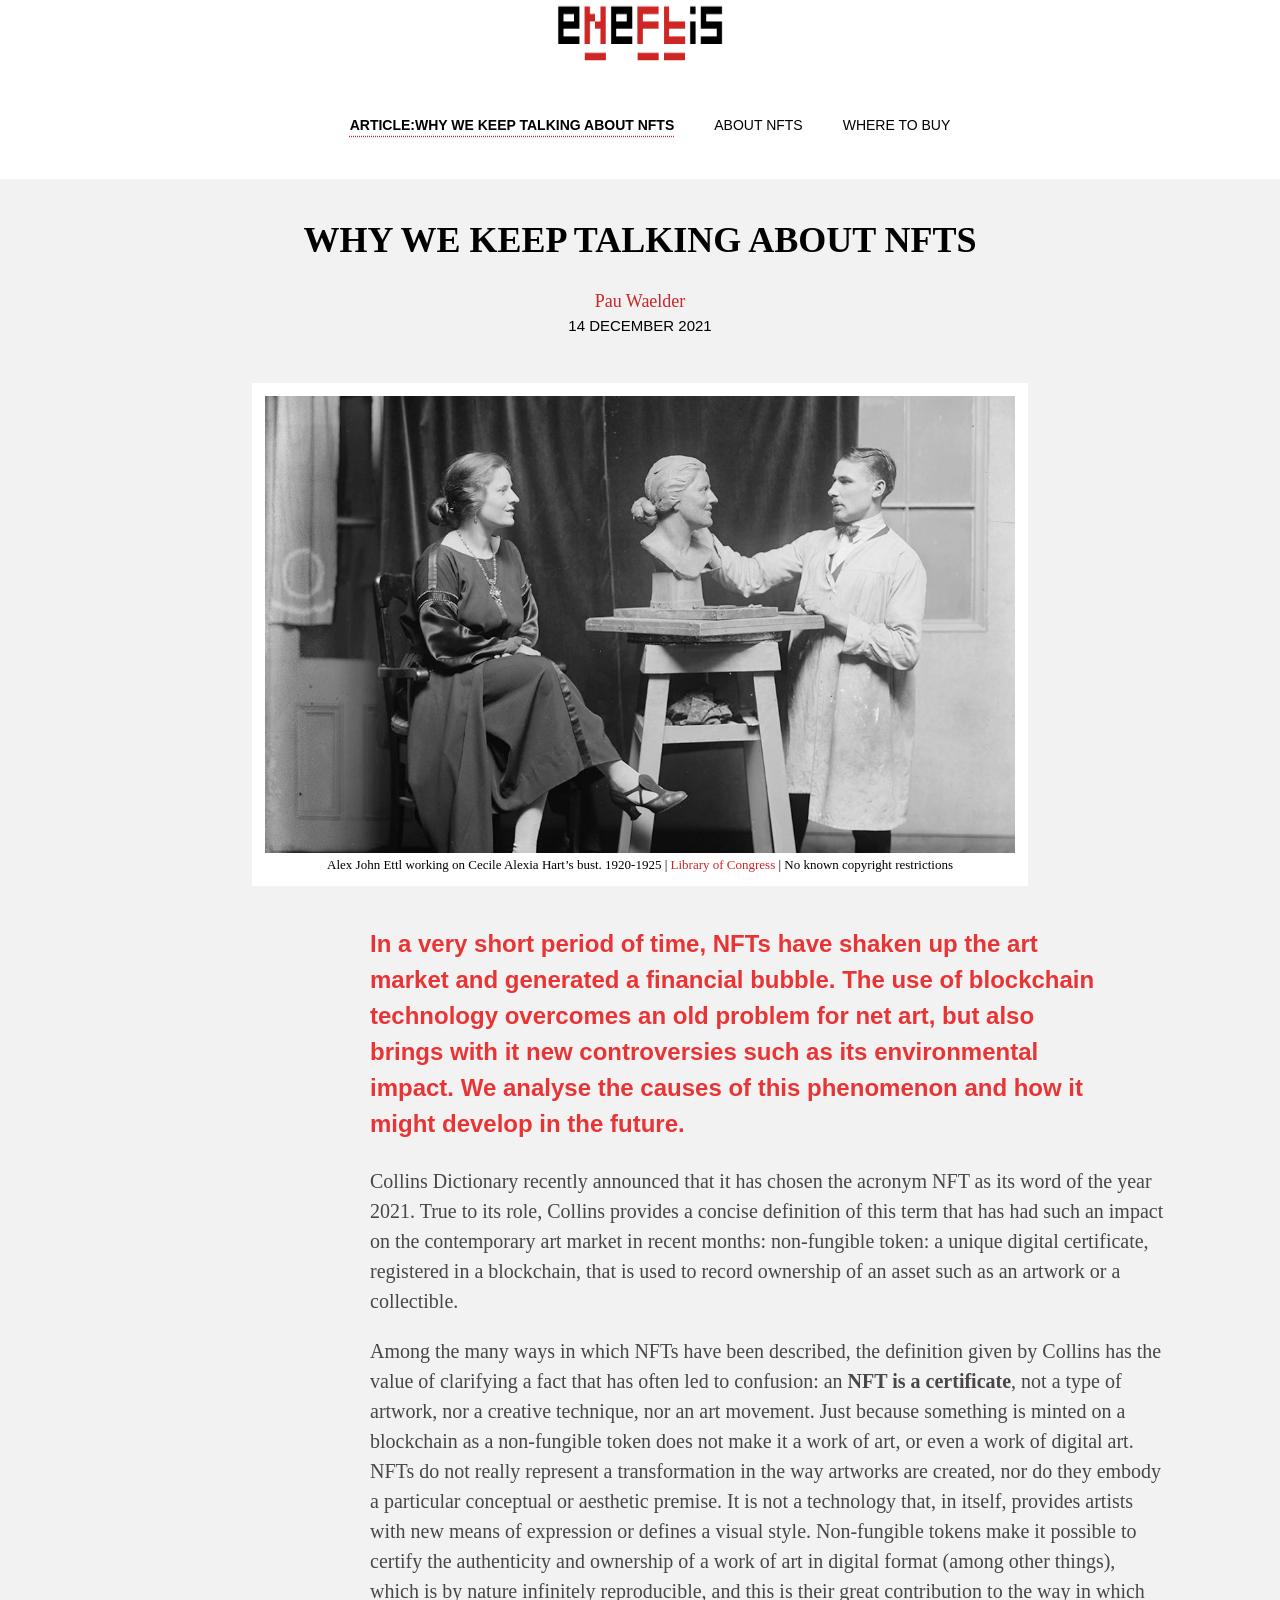
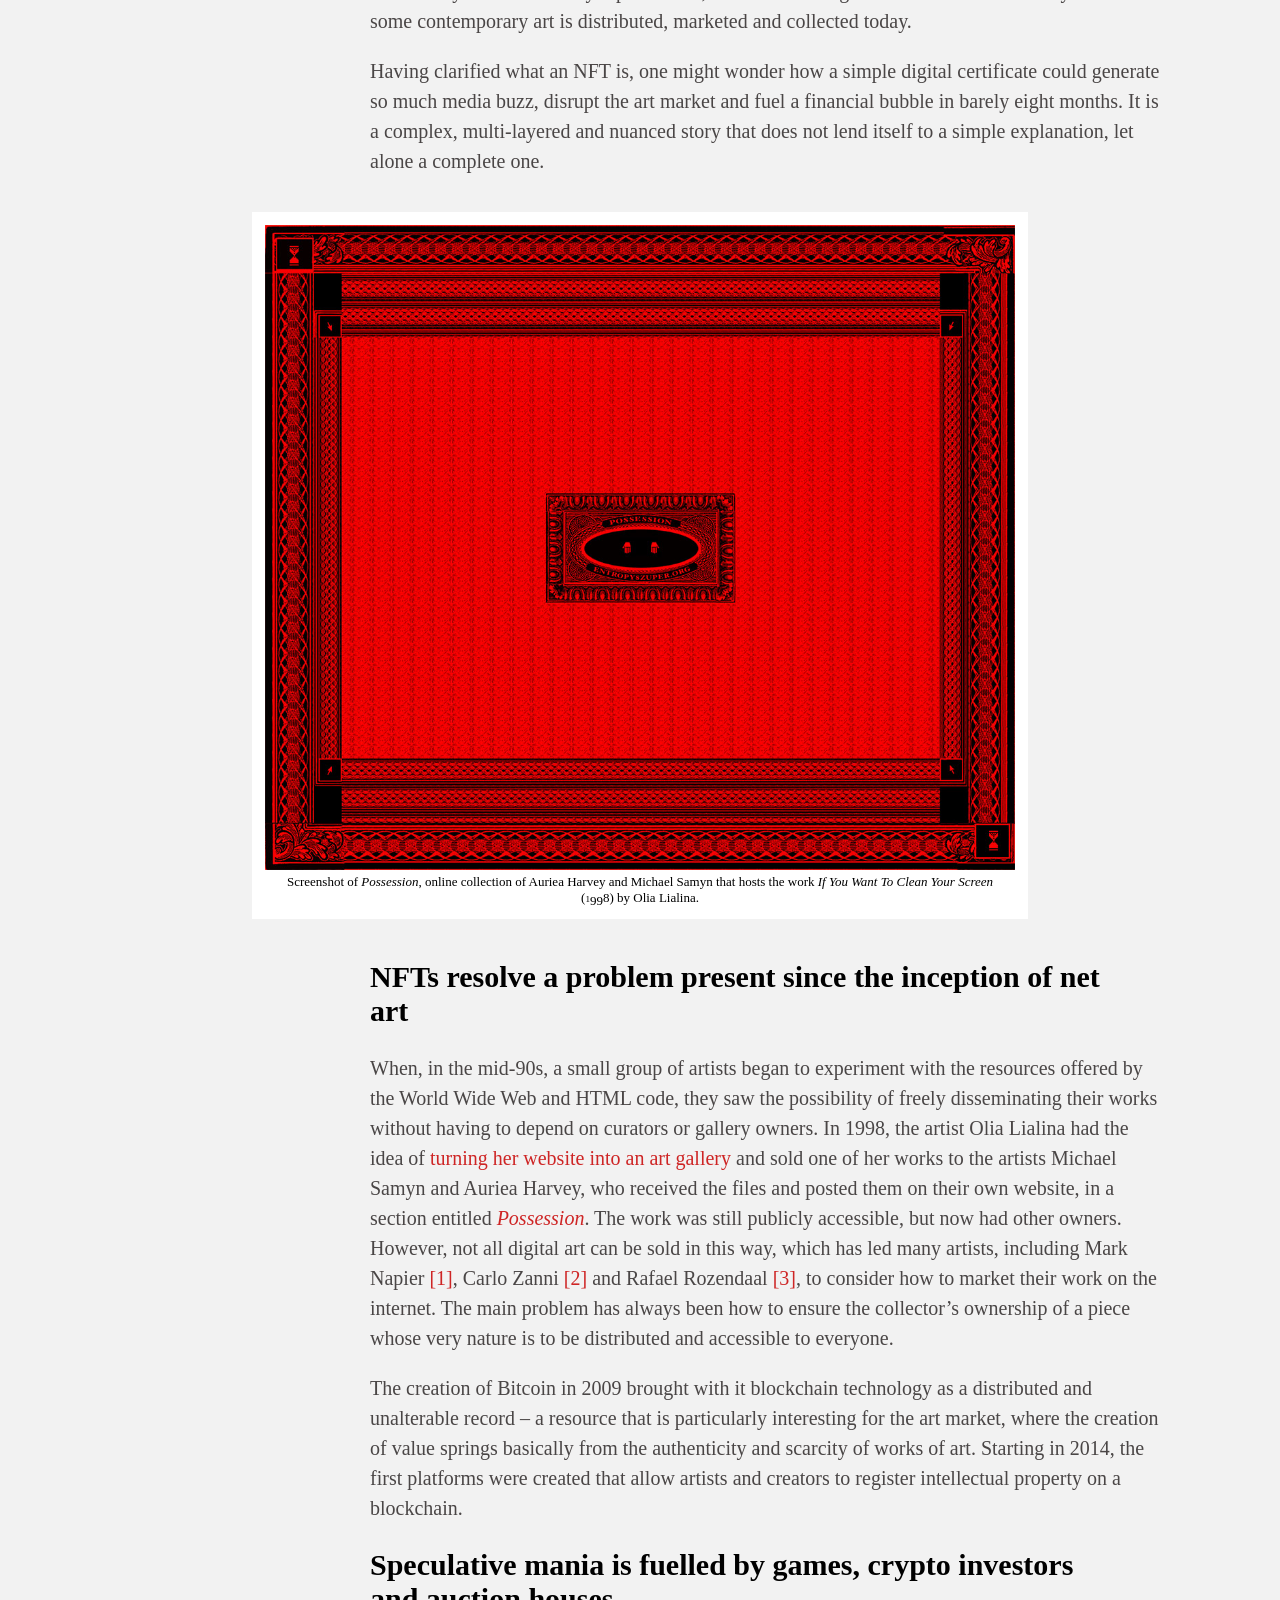
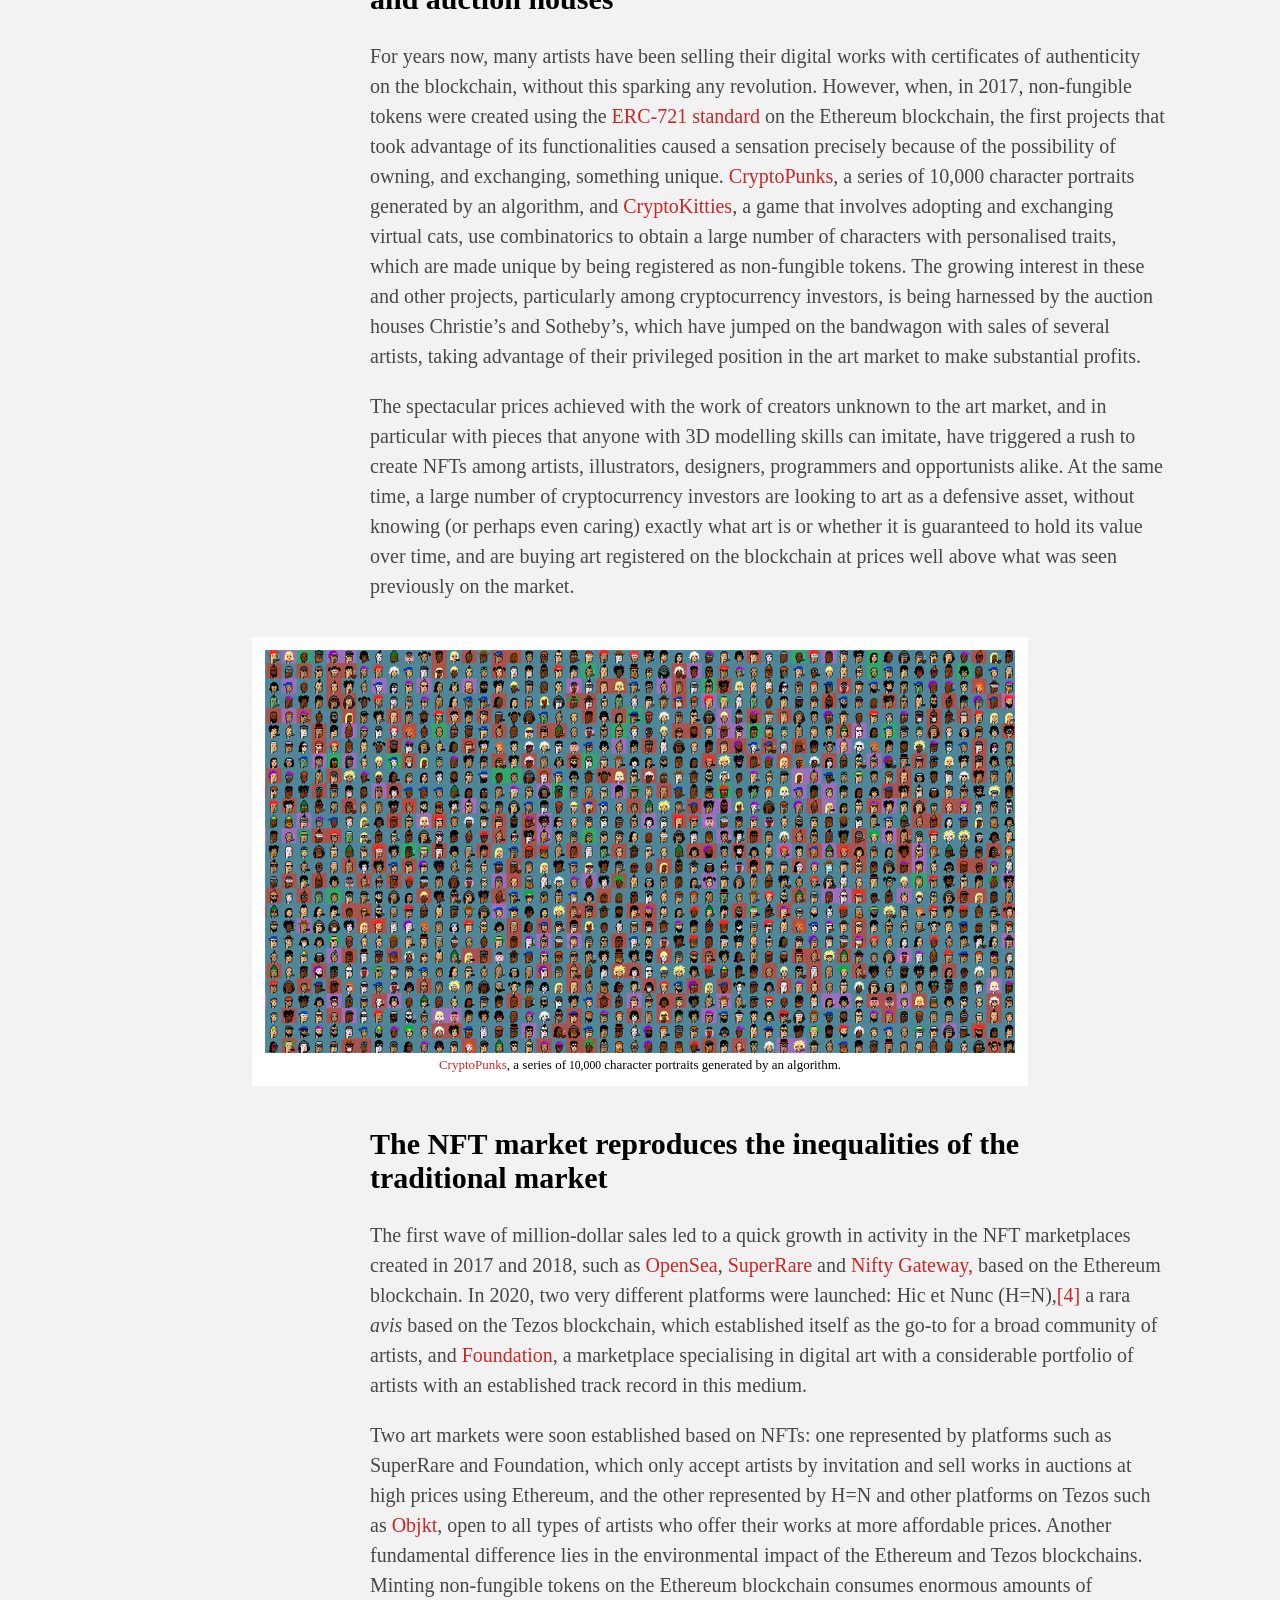
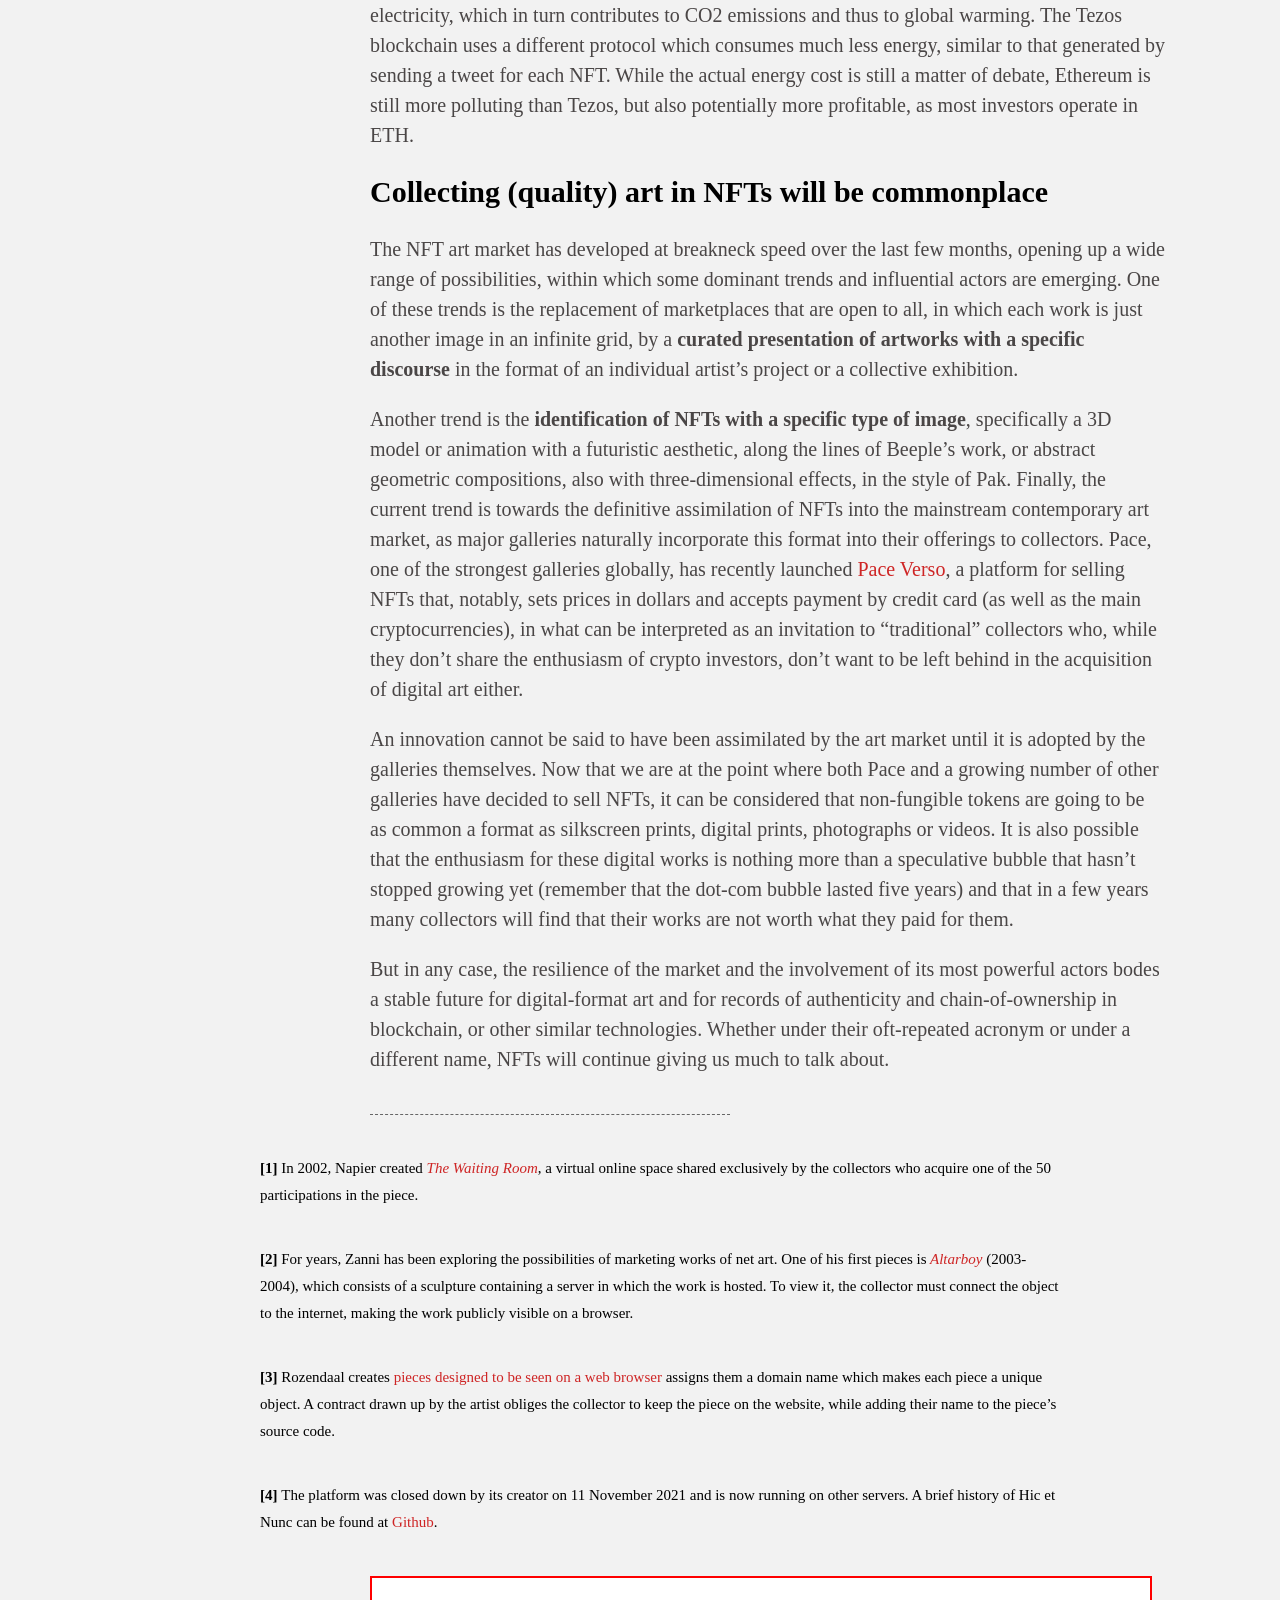
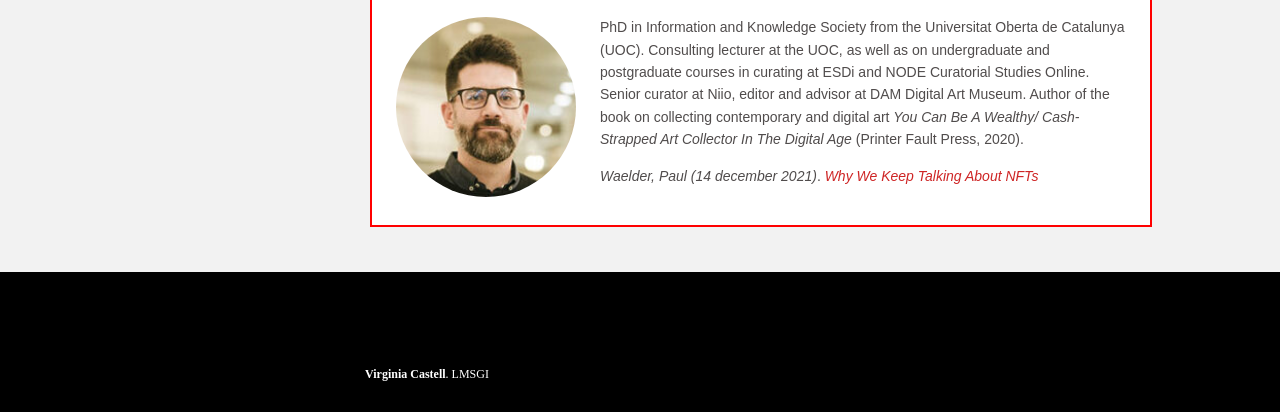
<file: html/index.html>
<!DOCTYPE html>
<html lang="en">
<!--El idioma en inglés que la página está en inglés entera-->
<head>
    <meta charset="UTF-8">
    <title>Práctica html-css artículo</title>
    <link rel="stylesheet" href="../css/style.css" type="text/css">
</head>
<body id="index">
    <header id="headerindex" class="header">
    <img src="../img/logo-eneftis.png" alt="Enefis logo" class="logo">
    <br><br>
    <nav>
        <ul class="menu">
            <li class="menu_letra bold subrayado"><a href="index.html">ARTICLE:WHY WE KEEP TALKING ABOUT NFTS</a></li>
            <li class="menu_letra"><a href="about.html">ABOUT NFTS</a></li>
            <li class="menu_letra"><a href="buy.html">WHERE TO BUY</a></li>
        </ul>
<!--EL menú con lista pero en horizontal-->
    </nav>
    </header>
    <main class="container">
        <article class="article">
            <h1 class="h1">WHY WE KEEP TALKING ABOUT NFTS</h1>
            <a href="#footer" class="red fina">Pau Waelder</a>
            <p class="date fina">14 DECEMBER 2021</p>
            <br> 
            <figure class="foto-contenedor">
            <img src="../img/cecile-alexia-harts-bust.jpg" alt="Cecile" width="750">
            <figcaption class="figcaption">Alex John Ettl working on Cecile Alexia Hart’s bust. 1920-1925 | <a href="https://www.loc.gov/item/2014715740/]" target="_blank" >Library of Congress</a> | No known copyright restrictions
            </figcaption></figure>
            <p class="index">In a very short period of time, NFTs have shaken up the art market and generated a financial bubble. The use of blockchain technology overcomes an old problem for net art,
                 but also brings with it new controversies such as its environmental impact. We analyse the causes of this phenomenon and how it might develop in the future.
            </p>
            <p class="texto">Collins Dictionary recently announced that it has chosen the acronym NFT as its word of the year 2021. True to its role, Collins provides a concise definition of this 
                term that has had such an impact on the contemporary art market in recent months: non-fungible token: a unique digital certificate, registered in a blockchain, that is used to record
                 ownership of an asset such as an artwork or a collectible. 
            </p>
            <p class="texto">Among the many ways in which NFTs have been described, the definition given by Collins has the value of clarifying a fact that has often led to confusion: an <span class="bold">NFT is a certificate</span>, 
                not a type of artwork, nor a creative technique, nor an art movement. Just because something is minted on a blockchain as a non-fungible token does not make it a work of art, or even a work of digital art. 
                NFTs do not really represent a transformation in the way artworks are created, nor do they embody a particular conceptual or aesthetic premise. It is not a technology that, in itself, provides artists with 
                new means of expression or defines a visual style. Non-fungible tokens make it possible to certify the authenticity and ownership of a work of art in digital format (among other things), which is by nature
                 infinitely reproducible, and this is their great contribution to the way in which some contemporary art is distributed, marketed and collected today.
<!--Todas los enlaces correctamente en rojo-->
            </p>
            <p class="texto">Having clarified what an NFT is, one might wonder how a simple digital certificate could generate so much media buzz, disrupt the art market and fuel a financial bubble in
                 barely eight months. It is a complex, multi-layered and nuanced story that does not lend itself to a simple explanation, let alone a complete one.
            </p>
            <figure class="foto-contenedor">
                <img src="../img/possession.jpg" alt="posesion" width="750">
                <figcaption class="figcaption">Screenshot of<span class="cursiva"> Possession</span>, online collection of Auriea Harvey and Michael Samyn that hosts the work <span class="cursiva">If You Want To Clean Your Screen</span>
                    <br> (<span class="peque">1</span><span class="subindice">99</span>8) by Olia Lialina. 
            </figcaption></figure>
            <section id="seccion1">
            <h2 class="h2">NFTs resolve a problem present since the inception of net art
            </h2>
            <p class="texto">When, in the mid-90s, a small group of artists began to experiment with the resources offered by the World Wide Web and HTML code, they saw the possibility of freely disseminating 
                their works without having to depend on curators or gallery owners. In 1998, the artist Olia Lialina had the idea of<a href="http://art.teleportacia.org/exhibition/miniatures/" target="_blank" class="rojo_todo"> turning her website into an art gallery</a> and sold one of her works to the artists 
                Michael Samyn and Auriea Harvey, who received the files and posted them on their own website, in a section entitled<a href="http://www.entropy8zuper.org/possession/" class="rojo_todo cursiva"> Possession</a>. The work was still publicly accessible,
                but now had other owners.
                However, not all digital art can be sold in this way, which has led many artists, including Mark Napier<a href="#nota1" class="rojo_todo"> [1]</a>, Carlo Zanni <a href="#nota2" class="rojo_todo">[2]</a> and Rafael Rozendaal<a href="#nota3" class="rojo_todo"> [3]</a>,
                to consider how to market their work on the internet.
                The main problem has always been how to ensure the collector’s ownership of a piece whose very nature is to be distributed and accessible to everyone. 
            </p>
            <p class="texto">The creation of Bitcoin in 2009 brought with it blockchain technology as a distributed and unalterable record – a resource that is particularly interesting for the art market, where the creation of value 
                springs basically from the authenticity and scarcity of works of art. Starting in 2014, the first platforms were created that allow artists and creators to register intellectual property on a blockchain. 
            </p>
            <h2 class="h2">Speculative mania is fuelled by games, crypto investors and auction houses</h2>
            <p class="texto">For years now, many artists have been selling their digital works with certificates of authenticity on the blockchain, without this sparking any revolution. However, when, in 2017, non-fungible tokens were created using the
                 <a href="https://ethereum.org/es/developers/docs/standards/tokens/erc-721/" class="rojo_todo">ERC-721 standard</a> on the Ethereum blockchain, the first projects that took advantage of its functionalities caused a sensation precisely because of the possibility of owning, and exchanging, something unique.
                 <a href="https://www.larvalabs.com/cryptopunks" target="_blank" class="rojo_todo"> CryptoPunks</a>, a series of 10,000 
                 character portraits generated by an algorithm, and <a href="https://www.larvalabs.com/cryptopunks" target="_blank" class="rojo_todo">CryptoKitties</a>, a game that involves adopting and exchanging virtual cats, use combinatorics to obtain a large number of characters with personalised traits,
                 which are made unique by being 
                 registered as non-fungible tokens. The growing interest in these and other projects, particularly among cryptocurrency investors, is being harnessed by the auction houses Christie’s and Sotheby’s, which have jumped on the bandwagon with 
                 sales of several artists, taking advantage of their privileged position in the art market to make substantial profits. 
            </p>
            <p class="texto">The spectacular prices achieved with the work of creators unknown to the art market, and in particular with pieces that anyone with 3D modelling skills can imitate, have triggered a rush to create NFTs among artists, 
                 illustrators, designers, programmers and opportunists alike. At the same time, a large number of cryptocurrency investors are looking to art as a defensive asset, without knowing (or perhaps even caring) exactly what art is or whether
                 it is guaranteed to hold its value over time, and are buying art registered on the blockchain at prices well above what was seen previously on the market.
            </p>
            <figure class="foto-contenedor" >
                <img src="../img/cryptopunk.jpg" alt="cryptopunk" width="750">
                <figcaption class="figcaption"><a href="https://www.larvalabs.com/cryptopunks" target="_blank" class="rojo_todo">CryptoPunks</a>, a series of<span class="peque2"> 10,000</span> character portraits generated by an algorithm.</figcaption>
            </figure>
            </section>
            <section id="seccion2">
            <h2 class="h2">The NFT market reproduces the inequalities of the traditional market</h2>
            <p class="texto">The first wave of million-dollar sales led to a quick growth in activity in the NFT marketplaces created in 2017 and 2018, such as <a href="https://opensea.io/" target="_blank" class="rojo_todo">OpenSea</a>, <a href="https://superrare.com/" target="_blank" class="rojo_todo">SuperRare</a>
                 and<a href="https://niftygateway.com/" target="_blank" class="rojo_todo"> Nifty Gateway,</a> based on the Ethereum blockchain. In 2020, two very
                 different platforms were launched: Hic et Nunc (H=N),<a href="#nota4" class="rojo_todo">[4]</a> a rara<span class="cursiva"> avis </span>based on the Tezos blockchain, which established itself as the go-to for a broad community of artists, and <a href="https://foundation.app/" target="_blank" class="rojo_todo">Foundation</a>, a marketplace specialising in digital art with
                  a considerable portfolio of artists with an established track record in this medium. 
            </p>
            <p class="texto">Two art markets were soon established based on NFTs: one represented by platforms such as SuperRare and Foundation, which only accept artists by invitation and sell works in auctions at high prices using Ethereum, and the 
                other represented by H=N and other platforms on Tezos such as <a href="https://objkt.com/" target="_blank" class="rojo_todo">Objkt</a>, open to all types of artists who offer their works at more affordable prices. Another fundamental difference lies in the environmental impact of the Ethereum and Tezos 
                blockchains. Minting non-fungible tokens on the Ethereum blockchain consumes enormous amounts of electricity, which in turn contributes to CO2 emissions and thus to global warming. The Tezos blockchain uses a different protocol which 
                consumes much less energy, similar to that generated by sending a tweet for each NFT. While the actual energy cost is still a matter of debate, Ethereum is still more polluting than Tezos, but also potentially more profitable, as 
                most investors operate in ETH. 
            </p>
            </section>
<!--Sección tercera terminada-->
            <section id="seccion3">
            <h2 class="h2">Collecting (quality) art in NFTs will be commonplace</h2>
            <p class="texto">The NFT art market has developed at breakneck speed over the last few months, opening up a wide range of possibilities, within which some dominant trends and influential actors are emerging. One of these 
                trends is the replacement of marketplaces that are 
                open to all, in which each work is just another image in an infinite grid, by a <span class="bold">curated presentation of artworks with a specific discourse </span> in the format of an individual artist’s project or a collective exhibition. 
            </p>
            <p class="texto">Another trend is the <span class="bold">identification of NFTs with a specific type of image</span>, specifically a 3D model or animation with a futuristic aesthetic, along the lines of Beeple’s work, or abstract geometric 
                compositions, also with three-dimensional effects, in the style of Pak. Finally, the current trend is towards the definitive assimilation of NFTs into the mainstream contemporary art market, as major galleries naturally 
                incorporate this format into their offerings to collectors. Pace, one of the strongest galleries globally, has recently launched<a href="https://verso.pacegallery.com/drops" target="_blank" class="rojo_todo"> Pace Verso</a>, a platform for selling NFTs that, notably, sets prices in dollars and accepts payment 
                by credit card (as well as the main cryptocurrencies), in what can be interpreted as an invitation to “traditional” collectors who, while they don’t share the enthusiasm of crypto investors, don’t want to be left behind in the
                acquisition of digital art either.
            </p>
            <p class="texto">An innovation cannot be said to have been assimilated by the art market until it is adopted by the galleries themselves. Now that we are at the point where both Pace and a growing number of other
                 galleries have decided to sell NFTs, it can be considered that non-fungible tokens are going to be as common a format as silkscreen prints, digital prints, photographs or videos. It is also possible that the enthusiasm for
                  these digital works is nothing more than a speculative bubble that hasn’t stopped growing yet (remember that the dot-com bubble lasted five years) and that in a few years many collectors will find that their works are not 
                  worth what they paid for them.
            </p>
            <p class="texto">But in any case, the resilience of the market and the involvement of its most powerful actors bodes a stable future for digital-format art and for records of authenticity and chain-of-ownership 
                in blockchain, or other similar technologies. Whether under their oft-repeated acronym or under a different name, NFTs will continue giving us much to talk about. </p>
            <hr class="puntos">
<!--Lista ordenada de los enlaces anteriores-->
            <ol class="footnotes">
                <li id="nota1">In 2002, Napier created <a href="https://bitforms.art/exhibition/mark-napier-and-martin-wattenberg-interpreting-the-data/mn_waitingroom_1_w/" target="_blank" class="rojo_todo cursiva">The Waiting Room</a>, a virtual online space shared exclusively by the collectors who acquire one of the 50 participations in the piece.</li>
                <br>
                <li id="nota2">For years, Zanni has been exploring the possibilities of marketing works of net art. One of his first pieces is<a href="http://zanni.org/index.php/portfolio/altarboy-oriana/" target="_blank" class="rojo_todo cursiva"> Altarboy</a> (2003-2004), which consists of a sculpture containing 
                    a server in which the work is 
                    hosted. To view it, the collector must connect the object to the internet, making the work publicly visible on a browser.</li>
                <br>
                <li id="nota3">Rozendaal creates <a href="https://www.newrafael.com/websites/" target="_blank" class="rojo_todo">pieces designed to be seen on a web browser </a> assigns them a domain name which makes each piece a unique object. A contract drawn up by the artist obliges the collector to keep the piece 
                    on the website, while adding their name to the piece’s source code.</li>
                <br>
                <li id="nota4">The platform was closed down by its creator on 11 November 2021 and is now running on other servers. A brief history of Hic et Nunc can be found at <a href="https://github.com/i3games/hen-timeline/blob/main/timeline.md" target="_blank" class="rojo_todo">Github</a>.</li>
            </ol>    
            </section>
            <footer class="ref_autor" id="footer">
                <img src="../img/paul-waelder.jpg" alt="Pau Waelder">
                <div>
                    <p>PhD in Information and Knowledge Society from the Universitat Oberta de Catalunya (UOC). Consulting lecturer at the UOC, as well as on undergraduate and postgraduate courses in curating at 
                    ESDi and NODE Curatorial Studies Online. Senior curator at Niio, editor and advisor at DAM Digital Art Museum. Author of the book on collecting contemporary and digital art<span class="cursiva"> You Can Be A Wealthy/ Cash-Strapped
                    Art Collector In The Digital Age</span> (Printer Fault Press, 2020).</p>
                    <p><span class="cursiva"> Waelder, Paul (14 december 2021)</span>.<span class="rojo_todo cursiva"> Why We Keep Talking About NFTs</span></p>
                </div>
            </footer>
        </article>
<!--Footer de la seccion y para acabar de main-->
        <footer class="site-footer">
            <div class="alumno">
            <p><span class=bold>Virginia Castell</span>. LMSGI</p>
            </div>
        </footer>
    </main>
</body>
</html>
</file>
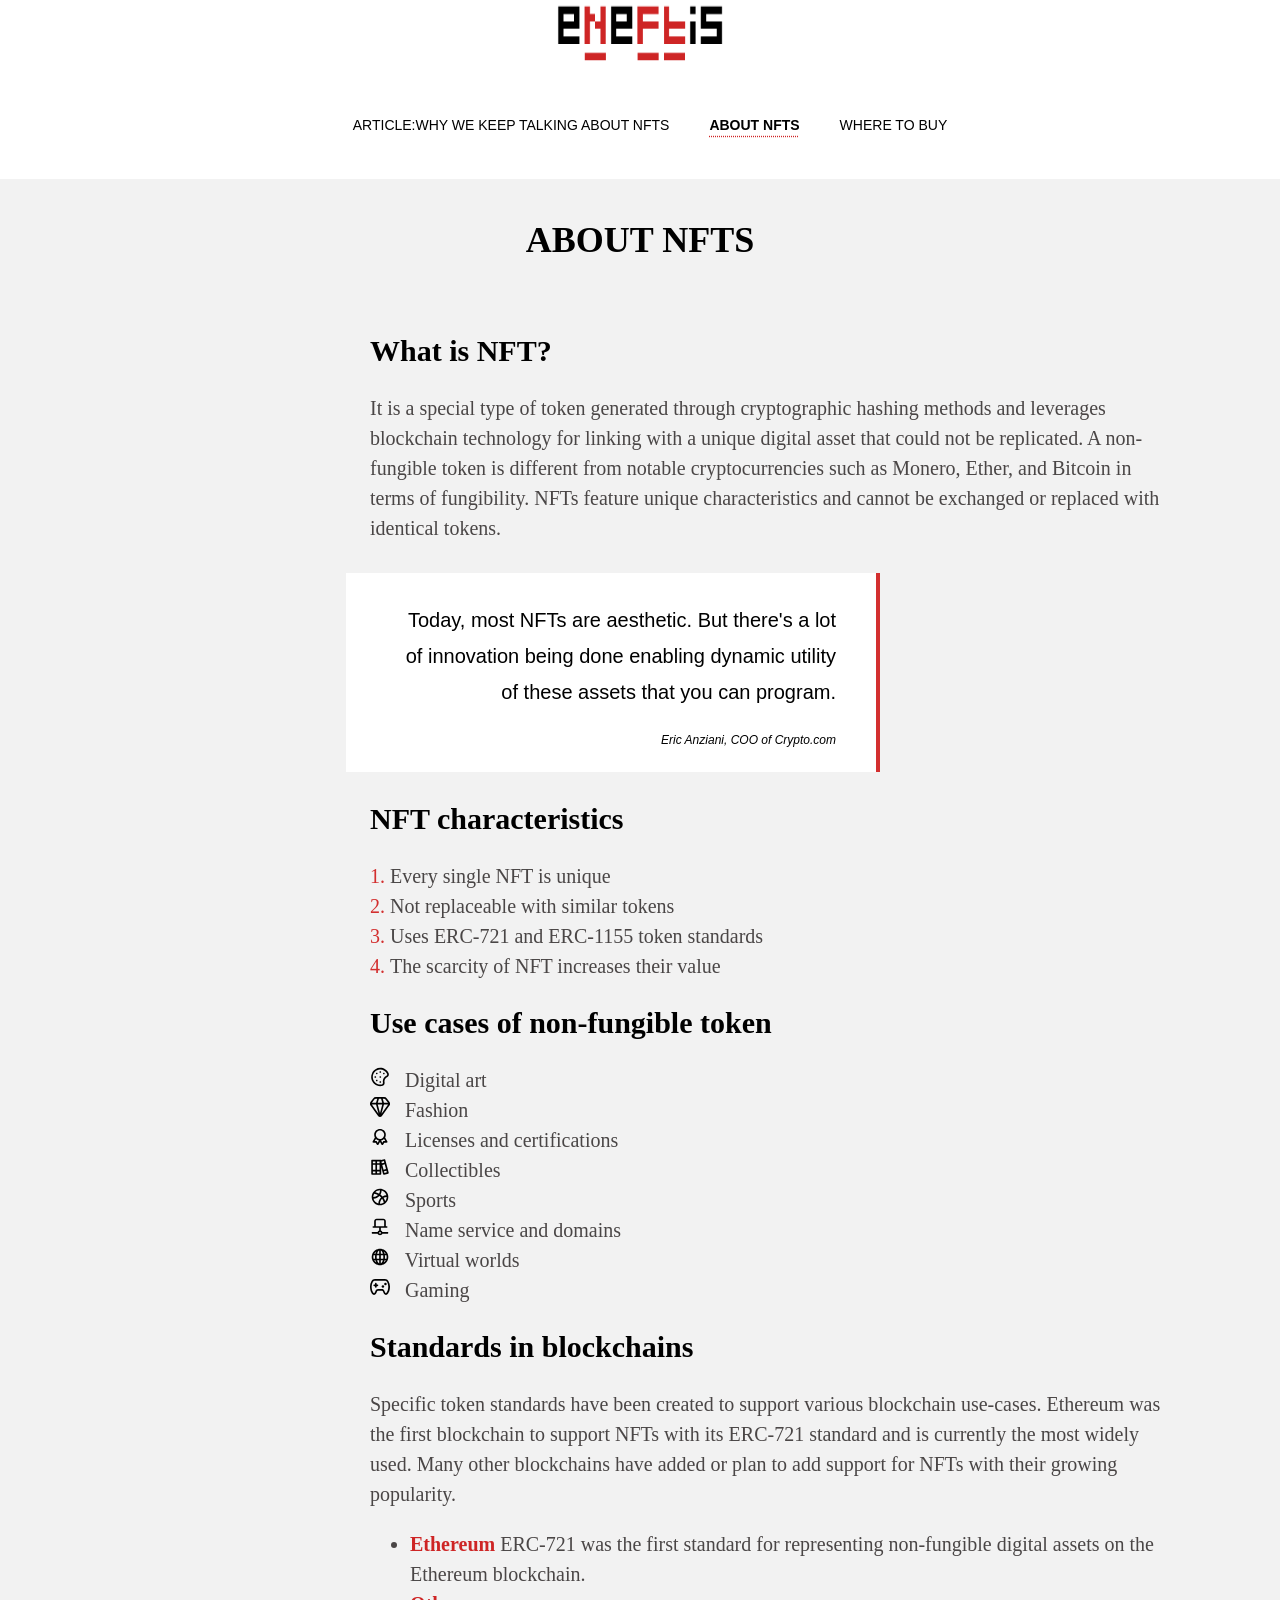
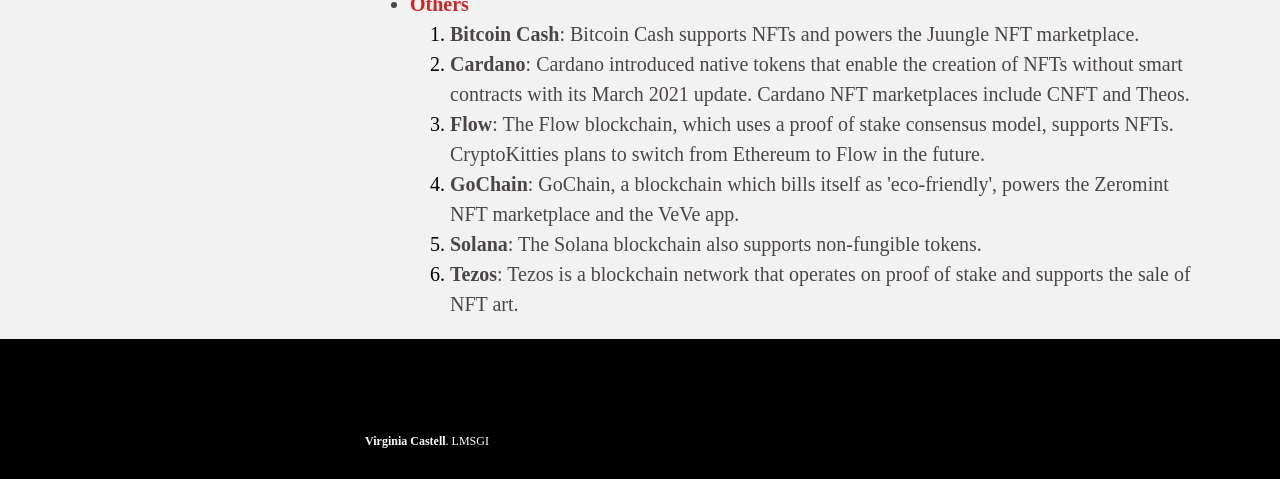
<file: html/about.html>
<!DOCTYPE html>
<html lang="en">
<head>
    <meta charset="UTF-8">
    <title>Parte about</title>
    <link rel="stylesheet" href="../css/style.css" type="text/css">
</head>
<!---Id para el tercer hhtml-->
<body id="about">
    <header id="headerabout" class="header">
    <img src="../img/logo-eneftis.png" alt="Enefis logo" class="logo">
    <br><br>
    <nav>
        <ul class="menu">
            <li class="menu_letra"><a href="index.html">ARTICLE:WHY WE KEEP TALKING ABOUT NFTS</a></li>
            <li class="menu_letra bold subrayado"><a href="about.html">ABOUT NFTS</a></li>
            <li class="menu_letra"><a href="buy.html">WHERE TO BUY</a></li>
        </ul>
    </nav>
    </header>
    <main class="container">
        <article class="article" id="article_about">
            <h1 class="h1">ABOUT NFTS</h1>
            <br>
            <h2 class="h2">What is NFT?</h2>
            <p id=parrafoabout class="texto">It is a special type of token generated through cryptographic hashing methods
                and leverages blockchain technology for linking with a unique digital asset that could not 
                be replicated. A non-fungible token is different from notable cryptocurrencies such as Monero,
                Ether, and Bitcoin in terms of fungibility. NFTs feature unique characteristics and cannot be exchanged 
                or replaced with identical tokens.</p>
            <div class="cuadro-blanco">
            <p>Today, most NFTs are aesthetic. But there's a lot of innovation being done enabling dynamic utility 
                of these assets that you can program.</p>
            <p class="cursiva letra_cuadro">Eric Anziani, COO of Crypto.com </p>
            </div>
            <h2 class="h2">NFT characteristics</h2>
<!--Lista de iconos-->
            <ol id=lista_2 class="texto lista_numerada">
                <li>Every single NFT is unique</li>
                <li>Not replaceable with similar tokens</li>
                <li>Uses ERC-721 and ERC-1155 token standards</li>
                <li>The scarcity of NFT increases their value</li>
            </ol>
            <h2 class="h2">Use cases of non-fungible token</h2>
            <ul id=lista_iconos class="texto lista-iconos">
                <li><img src="../img/icons/digital-art.svg" alt="iconogalleta"> Digital art</li>
                <li><img src="../img/icons/fashion.svg" alt="iconodiamante"> Fashion</li>               
                <li><img src="../img/icons/licenses.svg" alt="icononave"> Licenses and certifications</li>
                <li><img src="../img/icons/collectibles.svg" alt="iconolibros"> Collectibles</li>
                <li><img src="../img/icons/sports.svg" alt="iconobalon"> Sports</li>
                <li><img src="../img/icons/domains.svg" alt="iconoordenador"> Name service and domains</li>
                <li><img src="../img/icons/virtual-worlds.svg" alt="iconomundo"> Virtual worlds</li>
                <li><img src="../img/icons/gaming.svg" alt="iconomando"> Gaming</li>
            </ul>
            <h2 class="h2">Standards in blockchains</h2>
            <p class="texto">Specific token standards have been created to support various blockchain use-cases. 
                Ethereum was the first blockchain to support NFTs with its ERC-721 standard and is currently
                the most widely used. Many other blockchains have added or plan to add support for NFTs with
                their growing popularity. 
            </p>
<!--Lista dentro de otra lista-->
            <ul class="texto">
                <li><span class="bold rojo_todo">Ethereum</span> ERC-721 was the first standard for representing non-fungible digital 
                    assets on the Ethereum blockchain.</li>
                <li><span class="bold rojo_todo">Others</span></li>
                    <ol>
<!--En esta página sale esto en rojo pero no tengo enlace, solo index va con a-->
                        <li><span class="bold">Bitcoin Cash</span>: Bitcoin Cash supports NFTs and powers the Juungle NFT marketplace.</li>
                        <li><span class="bold">Cardano</span>: Cardano introduced native tokens that enable the creation of NFTs without smart
                             contracts with its March 2021 update. Cardano NFT marketplaces include CNFT and Theos.</li>
                        <li><span class="bold">Flow</span>: The Flow blockchain, which uses a proof of stake consensus model, supports NFTs. CryptoKitties plans
                             to switch from Ethereum to Flow in the future.</li>
                        <li><span class="bold">GoChain</span>: GoChain, a blockchain which bills itself as 'eco-friendly', powers the Zeromint 
                            NFT marketplace and the VeVe app.</li>
                        <li><span class="bold">Solana</span>: The Solana blockchain also supports non-fungible tokens.</li>
                        <li><span class="bold">Tezos</span>: Tezos is a blockchain network that operates on proof of stake and supports the sale of NFT art.</li>
                    </ol>
<!--Fin de listas-->
                </ul>
        </article>
        <footer id="footerabout" class="site-footer">
            <div class="alumno">
            <p><span class=bold>Virginia Castell</span>. LMSGI</p>
            </div>
        </footer>
    </main>
</body>
</html>
</file>
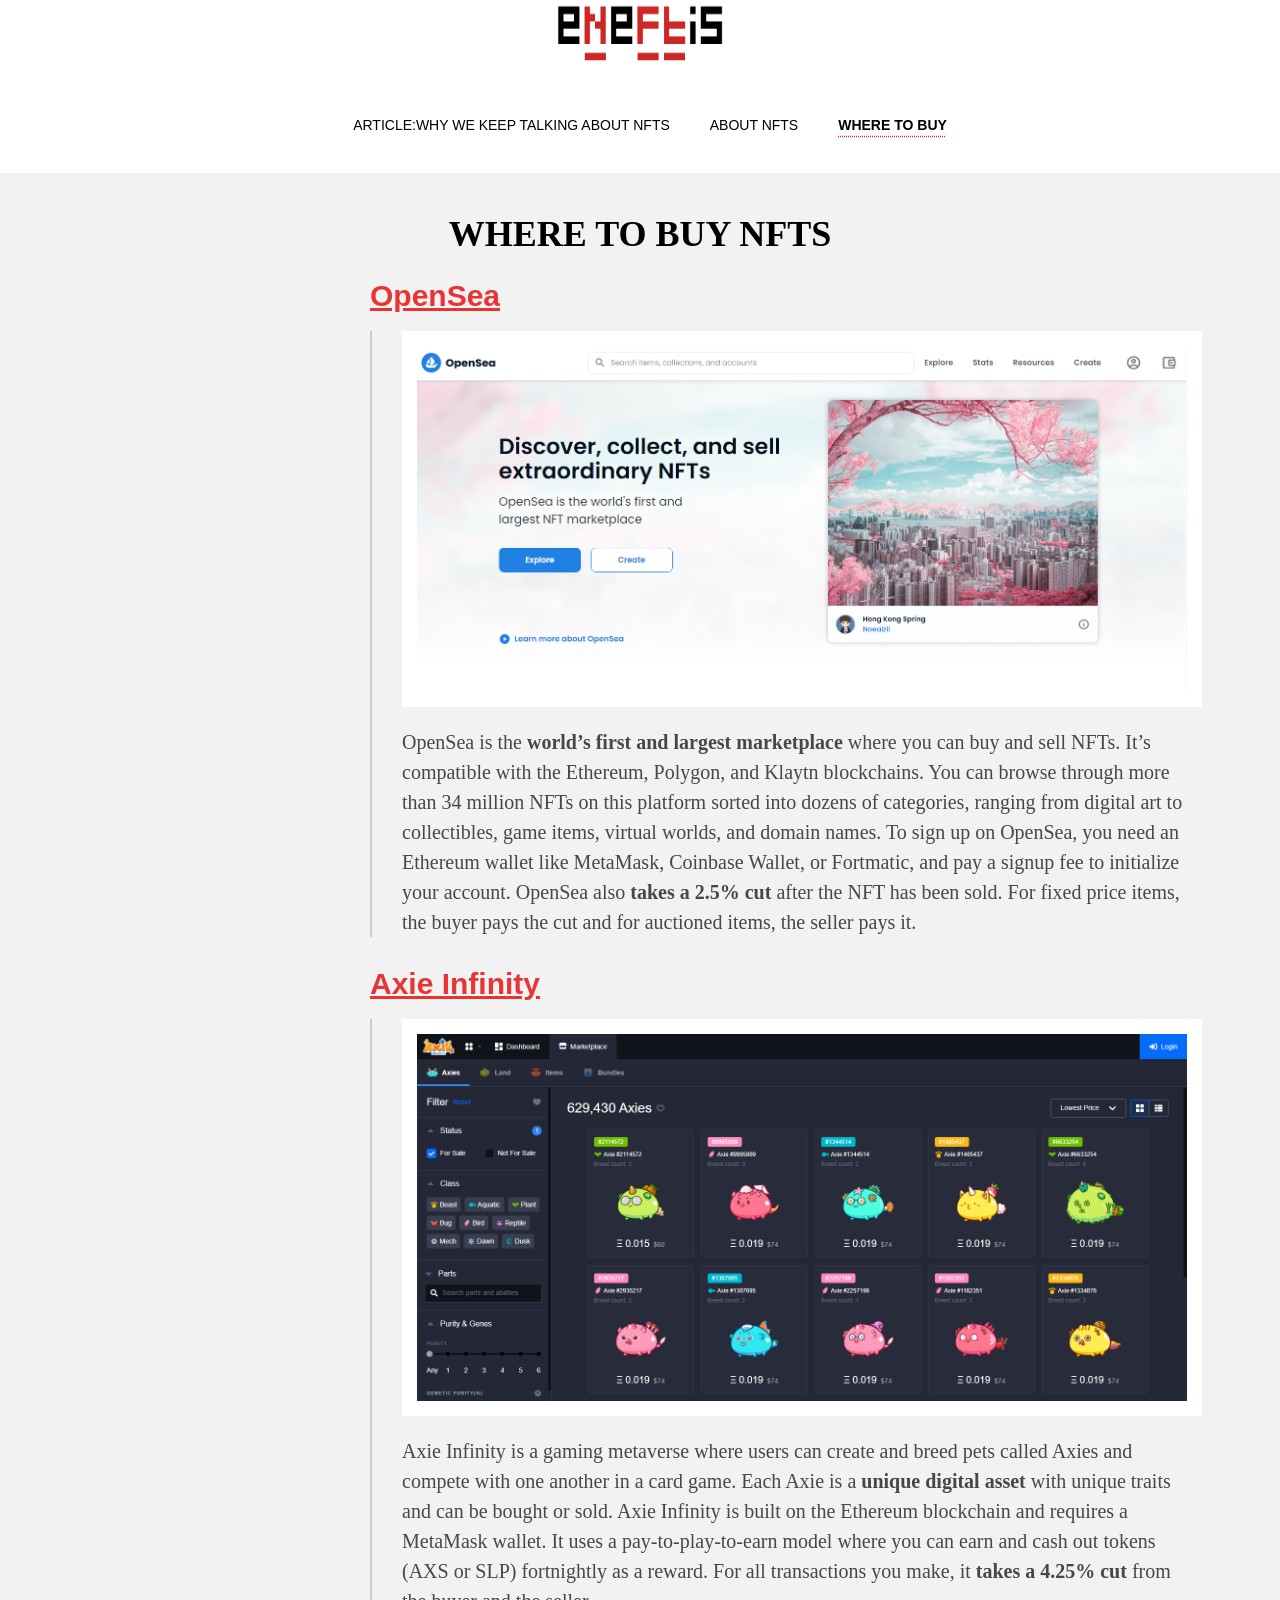
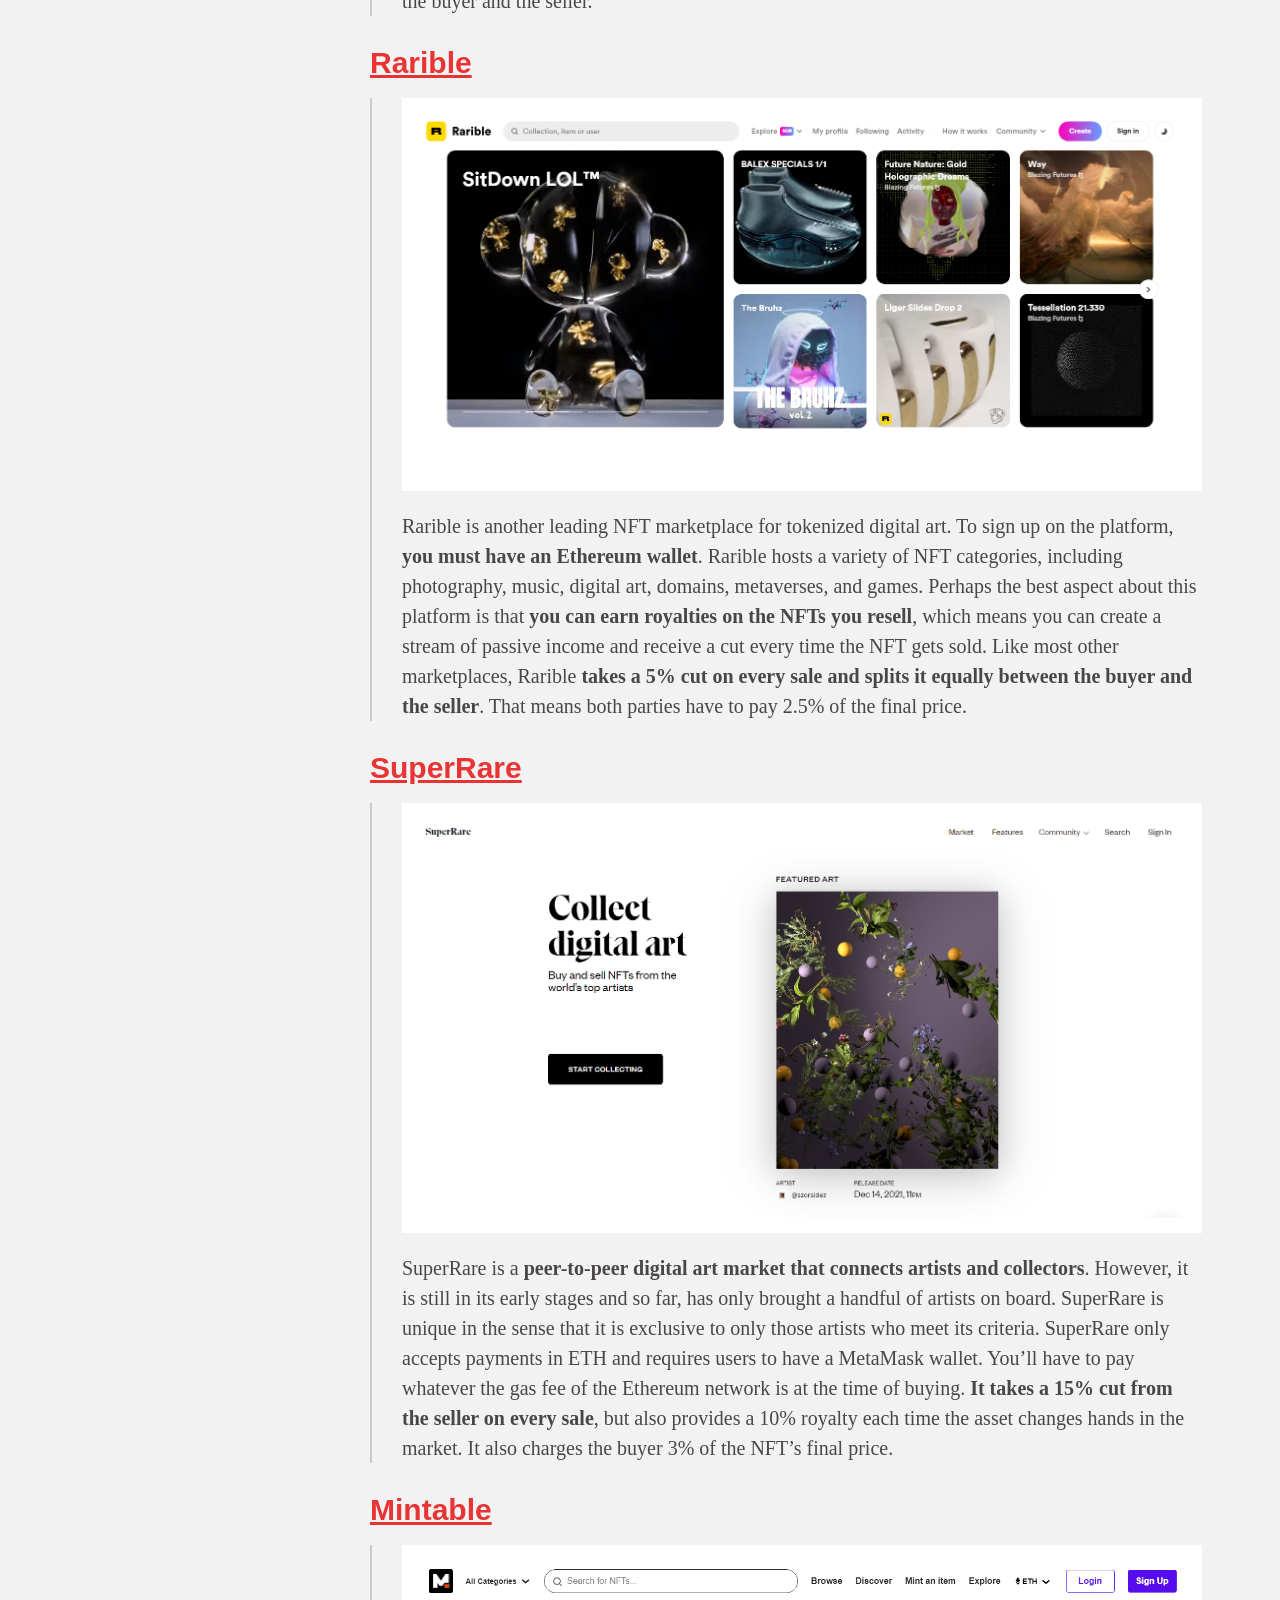
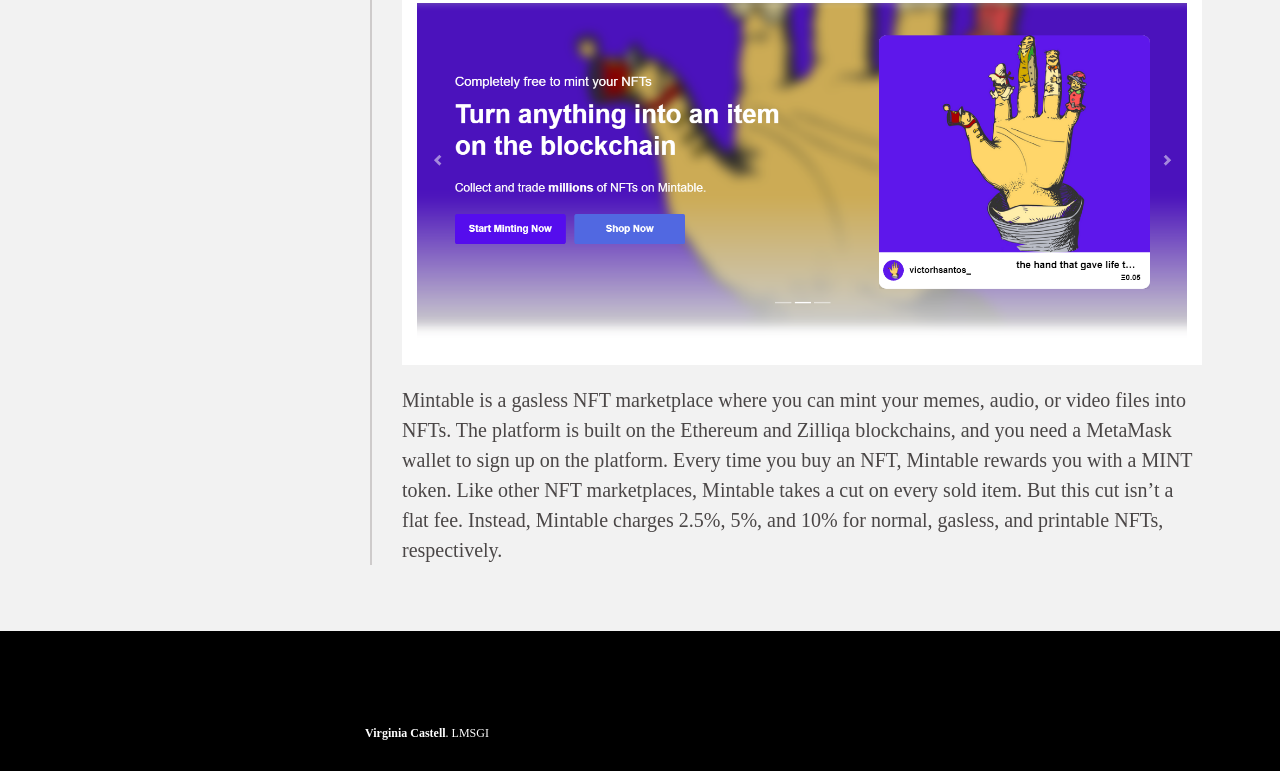
<file: html/buy.html>
<!DOCTYPE html>
<html lang="en">
<head>
    <meta charset="UTF-8">
    <title>Parte buy</title>
    <link rel="stylesheet" href="../css/style.css" type="text/css">
</head>
<!--Id para cada html en body-->
<body id="buy">
    <header id="headerbuy" class="header">
    <img src="../img/logo-eneftis.png" alt="Enefis logo" class="logo">
    <br><br>
    <nav>
        <ul class="menu">
            <li class="menu_letra"><a href="index.html">ARTICLE:WHY WE KEEP TALKING ABOUT NFTS</a></li>
            <li class="menu_letra"><a href="about.html">ABOUT NFTS</a></li>
            <li class="menu_letra bold subrayado"><a href="buy.html">WHERE TO BUY</a></li>
        </ul>
    </nav>
    </header>
<!---Comienzo del segundo html-->
    <main class="container">
        <h1 class="h1">WHERE TO BUY NFTS</h1>
        <dl>
            <dt id="opensea" class="enlace">
                <a href="https://opensea.io/" target="_blank">OpenSea</a>
            </dt>
            <br>
        <dd class="linea_gris">
            <img src="../img/platforms/opensea.png" alt="OpenSea" class="borde">
            <p class="texto">OpenSea is the <span class="bold">world’s first and largest marketplace</span> where you 
                can buy and sell NFTs. It’s compatible with the Ethereum, Polygon, and Klaytn blockchains. 
                You can browse through more than 34 million NFTs on this platform sorted into dozens of categories, 
                ranging from digital art to collectibles, game items, virtual worlds, and domain names. 
                To sign up on OpenSea, you need an Ethereum wallet like MetaMask, Coinbase Wallet, or Fortmatic, and pay a signup fee to 
                initialize your account. OpenSea also<span class="bold"> takes a 2.5% cut</span> after the NFT has been sold. For fixed
                price items, the buyer pays the cut and for auctioned items, the seller pays it.
            </p>
        </dd>
            <dt id="axie" class="enlace">
                <a href="https://marketplace.axieinfinity.com/" target="_blank">Axie Infinity</a>
            </dt>
            <br>
        <dd class="linea_gris">
            <img src="../img/platforms/axie.png" alt="Axie" class="borde">
            <p class="texto">Axie Infinity is a gaming metaverse where users can create and breed pets called Axies and compete with one 
                another in a card game. Each Axie is a <span class="bold">unique digital asset </span>with unique traits and can be bought or sold.
                Axie Infinity is built on the Ethereum blockchain and requires a MetaMask wallet. It uses a pay-to-play-to-earn model where you can earn and cash 
                out tokens (AXS or SLP) fortnightly as a reward. For all transactions you make, it <span class="bold">takes a 4.25% cut </span>from the buyer and the seller. 
            </p>
<!---Identificando cada enlace-->
        </dd>
            <dt id="rarible" class="enlace">
                <a href="https://rarible.com/" target="_blank">Rarible</a>
            </dt>
            <br>
        <dd class="linea_gris">
            <img src="../img/platforms/rarible.png" alt="rarible" class="borde">
            <p class="texto">Rarible is another leading NFT marketplace for tokenized digital art. To sign up on the platform, <span class="bold"> you must have an Ethereum wallet</span>. 
                Rarible hosts a variety of NFT categories, including photography, music, digital art, domains, metaverses, and games. Perhaps the best aspect about this platform is that 
                <span class="bold"> you can earn royalties on the NFTs you resell</span>, which means you can create a stream of passive income and receive a cut every time the NFT gets sold. 
                Like most other marketplaces, Rarible <span class="bold"> takes a 5% cut on every sale and splits it equally between the buyer and the seller</span>. That means both parties have to pay 2.5% of the final price. 
            </p>
        </dd>
            <dt id="super" class="enlace">
                <a href="https://superrare.com/" target="_blank">SuperRare</a>
            </dt>
            <br>
        <dd class="linea_gris">
            <img src="../img/platforms/superrare.png" alt="super" class="borde">
            <p class="texto">SuperRare is a <span class="bold"> peer-to-peer digital art market that connects artists and collectors</span>. However, it is still in its early
                 stages and so far, has only brought a handful of artists on board. SuperRare is unique in the sense that it is exclusive to only those artists who meet its criteria.
                 SuperRare only accepts payments in ETH and requires users to have a MetaMask wallet. You’ll have to pay whatever the gas fee of the Ethereum network is at the time of buying. <span class="bold">
                 It takes a 15% cut from the seller on every sale</span>, but also provides a 10% royalty each time the asset changes hands in the market. It also charges the buyer 3% of the NFT’s final price.
            </p>
        </dd>
            <dt id="mintable" class="enlace">
                <a href="https://mintable.app/" target="_blank">Mintable</a>
            </dt>
            <br>
        <dd class="linea_gris">
            <img src="../img/platforms/mintable.png" alt="mintable" class="borde">
            <p class="texto">Mintable is a gasless NFT marketplace where you can mint your memes, audio, or video files into NFTs. The platform is built on the Ethereum and Zilliqa blockchains, 
                and you need a MetaMask wallet to sign up on the platform. Every time you buy an NFT, Mintable rewards you with a MINT token.
                Like other NFT marketplaces, Mintable takes a cut on every sold item. But this cut isn’t a flat fee. Instead, Mintable charges 2.5%, 5%, and 10% for normal, gasless, and printable NFTs, respectively. 
            </p>
        </dd>
        </dl>
<!--Fin de la lista-->     
        <br><br>
<!--Footer solo para alumno y asignatura-->
        <footer id="footerbuy" class="site-footer">
            <div class="alumno">
            <p><span class=bold>Virginia Castell</span>. LMSGI</p>
            </div>
        </footer>
    </main>
</body>
</html>
</file>
<file: css/style.css>
.menu {
    list-style: none;
    padding: 0;
    display: flex;
    gap: 20px;
}

.menu li {
    display: inline;
}

.menu a {
    text-decoration: none;
    color: black;
    font-size: 14px;
}

main {
    background-color: #f2f2f2;
    padding-top: 40px 0;
}
body {
    margin:0;
    font-family:Arial;
    text-align: center;
}

.date{
    font-size:15px;
    color:black;
    margin-top:5px;
}
.header{
    display:flex;
    flex-direction:column;
    justify-content:center;
    align-items:center;
}
.logo {
    height: 65px;
    width: 170px;
}
.menu_letra{
    text-decoration:none;
    color:black;
    margin-left:20px;
    font-size:14px;
}
.bold{
    font-weight: bold;
}
.subrayado{
    text-decoration:underline;
    text-decoration-color: #ce2525;
    text-underline-offset: 6px;
    text-decoration-style: dotted;
}

.h1{
    font-family: arial black;
    font-size:36px;
    font-weight:bolder;  
    color:black;
    display:flex;
    flex-direction:column;
    justify-content:center;
    align-items:center;
    padding-top: 40px;
}
.red{
    font-family: arial regular;
    color: #ce2525;
    font-size: 18px;
}
.red1{
    color: #ce2525;
}
    
.fina{
    font-weight: 300;
    text-decoration: none;
}

article{
    text-align: center;
}

.borde{ 
    background-color: white;   
    padding: 15px; 
    justify-content:center;
    align-items:center;
    font-weight: normal;
}
.figcaption {
    font-size: 13px;
    font-family: serif;
    color: #000 !important;
}
.figcaption a {
    font-size:inherit;
    font-family: inherit;
    text-decoration: none;
    color: #ce2525;
}
.foto-contenedor{
    display:inline-block;
    border: 3px solid white;
    padding:10px;
    background-color: white;
    text-align:center;
}

.index {
    font-family: Helvetica;
    font-size: 24px;
    font-weight: 750;
    line-height: 1.5;
    color: rgba(230, 14, 14, 0.837);
    margin-left: 370px;
    max-width: 725px;
    text-align: left;
}

.texto{
    font-family:'Times New Roman';
    color:rgb(74, 70, 70);
    font-size: 20px;
    font-weight:540 ;
    max-width: 795px;
    line-height: 1.5;
    margin-left:370px;
    text-align: left;
}

.cursiva{
    font-style: italic;
}

.h2 {
    font-family: arial black;
    font-size:30px;
    font-weight:bolder;  
    color:black;
    max-width: 750px;
    margin: 25px auto;
    text-align: left;
    margin-left:370px;
}
.subindice{
    position: relative;
    top: 0.2em; 
}
.peque{
    font-size: 0.7em;
}
.peque2{
    font-size: 0.9em;
    font-family: Georgia, serif;
}
.rojo_todo{
    color: #ce2525;
    text-decoration: none;/*así el enlace no sale subrayado*/
}

.puntos {
    border: none;
    border-top: 1.2px dashed #666;
    max-width: 360px;    
    margin-top:40px;
    margin-left: 370px;
}

.footnotes {
    font-family: Georgia;
    font-size: 15px;
    line-height: 1.8;
    list-style-position: inside;
    padding-left: 20;
    margin: 40px auto;
    max-width: 800px;
    text-align: left;   
}
.footnotes li {
    margin-bottom: 10px;
}
.footnotes li::marker {
    content: "[" counter(list-item) "] ";
    font-weight: bold;
}

.ref_autor {
    display: flex;
    gap: 24px;
    max-width: 730px;
    margin: 80px auto;
    margin-left: 370px;
    padding: 24px;
    background-color: white;
    border: 2px solid red; 
    margin-bottom: 45px;
}
.ref_autor img {
    width: 180px;
    height: 180px;
    object-fit: cover;
    border-radius: 50%;
    margin-top: 15px;
}
.ref_autor {
    font-family: arial;
    font-size: 14px;
    line-height: 1.6;
    text-align: left;
    color: rgb(80, 76, 76);
}
.ref_autor {
    margin-top: 20px;
    }
.autor-ref a {
    color: red;
    text-decoration: none;
}

.site-footer{
    background-color: black;
    width: 100%;
    padding: 10px;
}
.alumno{
    margin: 20px;
    font-family: georgia;
    color:white;
    font-size: 12px;
    max-width: 700px;
    text-align: left;
    margin-left: 355px;  
    margin-top: 85px;
}

.cuadro-blanco{
    background-color: #ffffff; 
    border-right: 4px solid #d32f2f; 
    padding: 9px 40px; 
    margin: 30px auto; 
    margin-left: auto; 
    margin-right: 400px; 
    max-width: 450px; 
    text-align: right; 
    font-size: 20px;
    line-height: 1.8;

}
.letra_cuadro{
    font-size: 12px;
}

.lista_numerada {
    margin-left: 350px; 
}
.lista_numerada li::marker {
    color: #d32f2f; /* Solo la lista con clase "lista-numerada" en rojo */
}

.lista-iconos{
    list-style:none;
    margin-left: 330px;
}
.lista-iconos li img {
    width: 20px; 
    height: 20px; 
    margin-right: 10px;
    flex-shrink: 0; /* Evita que se deforme */
}

ul ol li::marker {
    color: #000; /* Lista anidada en negro */
}

.enlace {
    font-size: 30px;
    text-align: left;
    margin-left:370px;
    font-weight: bolder;
}
dt a{
    text-decoration: underline;
    text-decoration-color: rgba(230, 14, 14, 0.837);
    text-decoration-thickness: 3px;
    color: rgba(230, 14, 14, 0.837);
    font-weight: bold;
}

.linea_gris {
    border-left: 2px solid rgb(206, 203, 203);
    margin-left: 370px;
    padding-left: 0;
    margin-bottom: 30px;  
}
.linea_gris img{
    margin-left: 30px;
    width: 770px;
    display:block;
}
.linea_gris .texto{
    margin-left: 30px;
}
</file>
